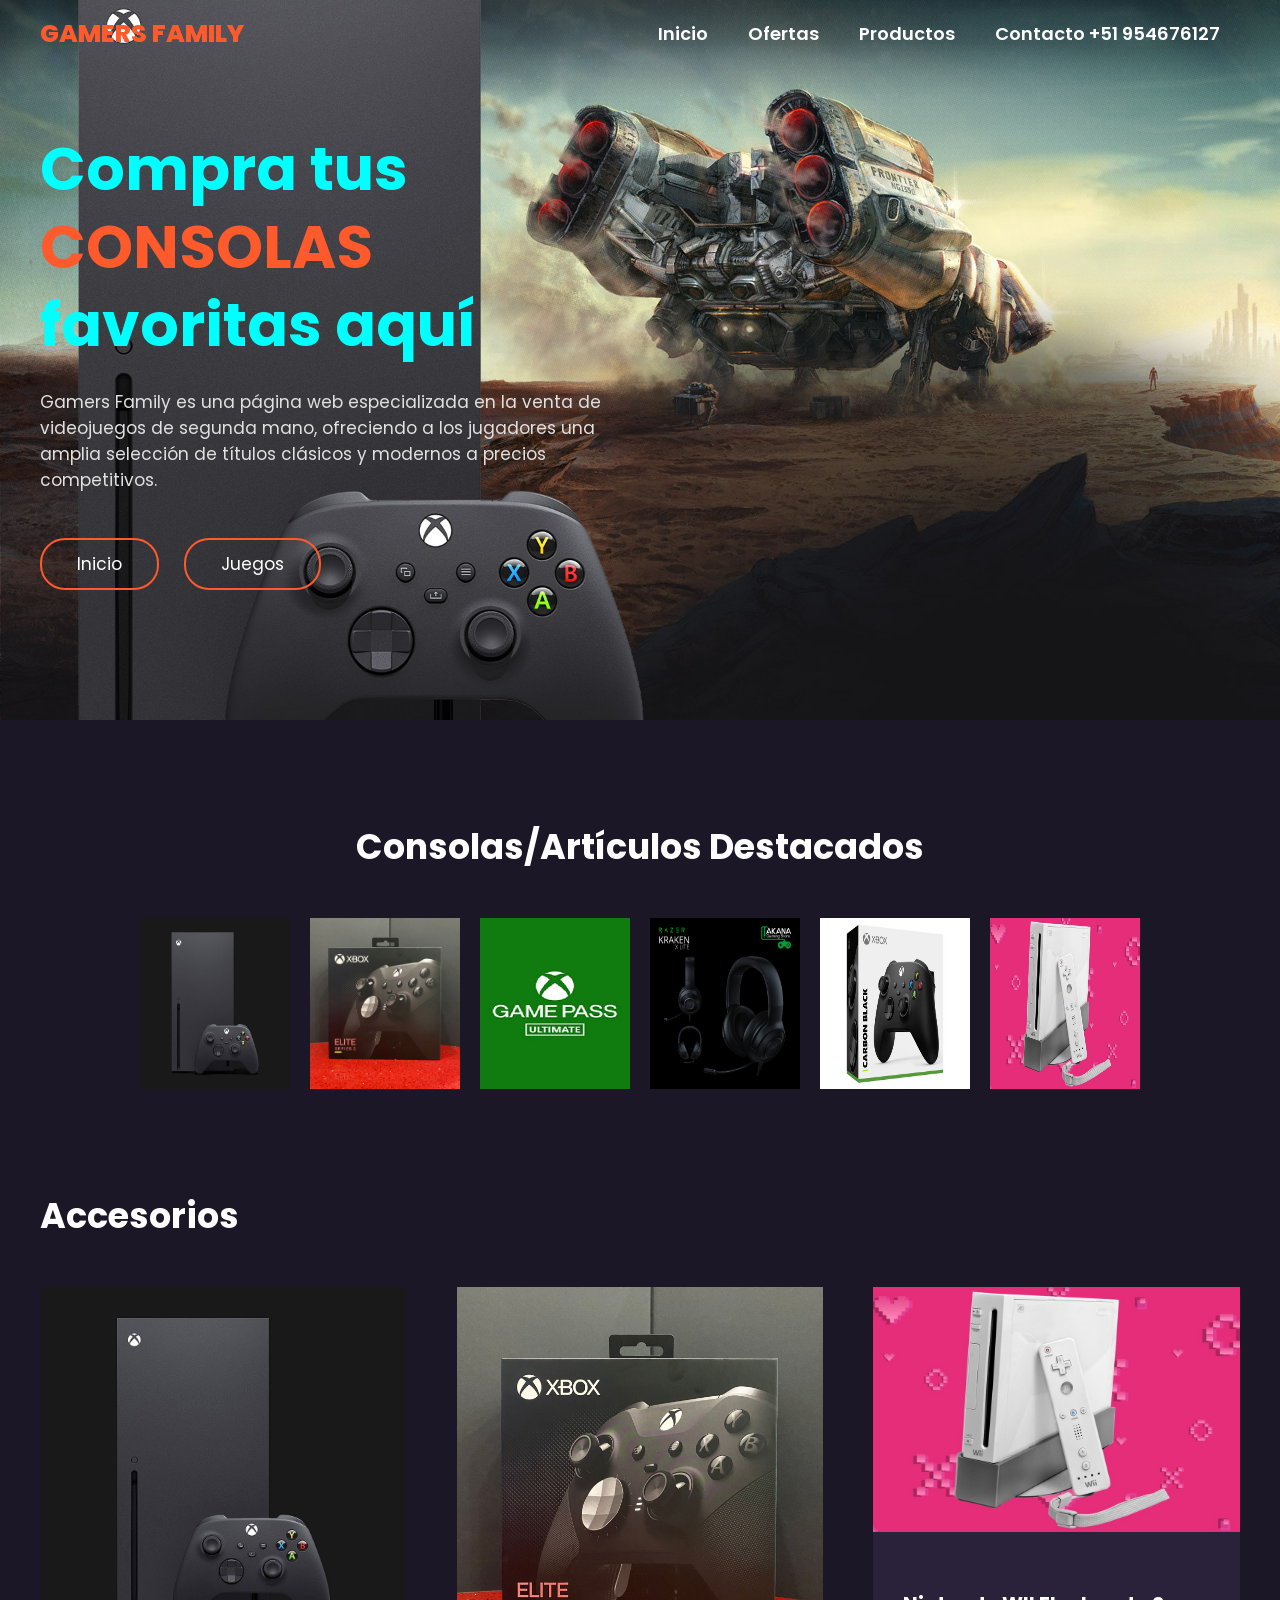
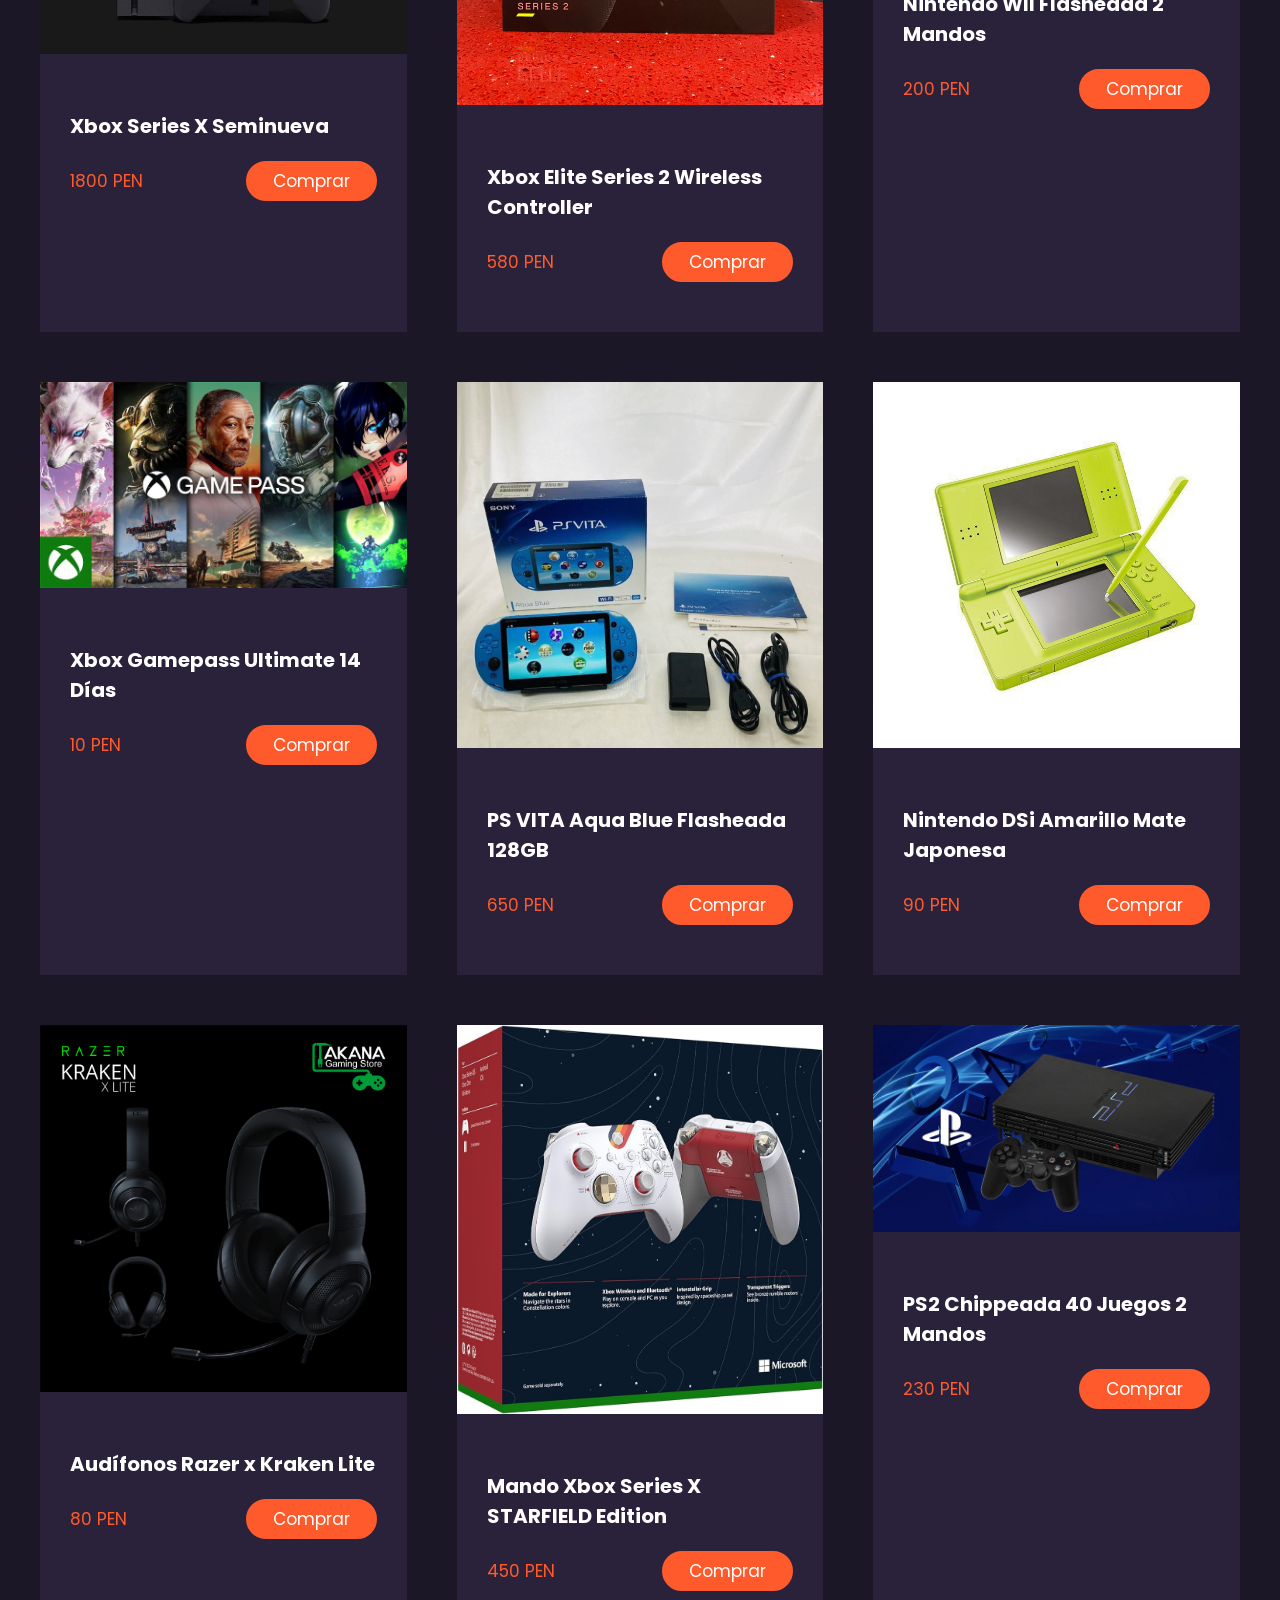
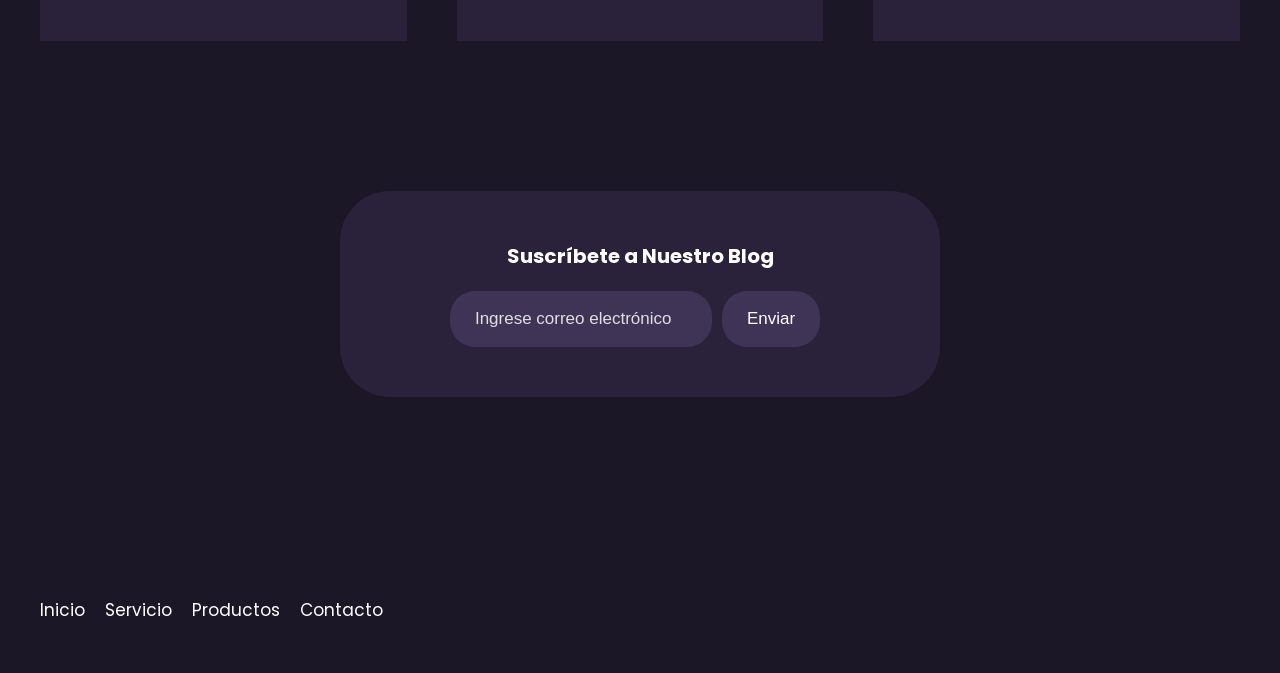
<file: consolas.html>
<!DOCTYPE html>
<html lang="es">
<head>
    <!-- Metadatos y enlace a archivo CSS -->
    <meta charset="UTF-8">
    <meta name="viewport" content="width=device-width, initial-scale=1.0">
    <title>Gamers Family Consolas</title>
    <link rel="stylesheet" href="style2.css"> <!-- Enlace al archivo de estilos CSS -->
</head>
<body>

    <!-- Encabezado de la página -->
    <header class="header">
        <div class="menu container">
            <!-- Logo y menú de navegación -->
            <a href="#" class="logo">GAMERS FAMILY</a>
            <input type="checkbox" id="menu" />
            <label for="menu">
                <img src="images/menu.png" class="menu-icono" alt="menu"> <!-- Icono del menú -->
            </label>
            <nav class="navbar">
                <ul>
                    <!-- Elementos del menú de navegación -->
                    <li><a href="https://pivigames.blog/">Inicio</a></li>
                    <li><a href="https://store.steampowered.com/specials?l=spanish">Ofertas</a></li>
                    <li><a href="https://pivigames.blog/">Productos</a></li>
                    <li><a href="#">Contacto +51 954676127</a></li>
                </ul>
            </nav>
        </div>

        <div class="header-content container">
            <!-- Contenido principal del encabezado -->
            <div class="header-txt">
                <h1>Compra tus <span>CONSOLAS</span> <br>favoritas aquí</h1>
                <p>
                    Gamers Family es una página web especializada en la venta de videojuegos de segunda mano,
                     ofreciendo a los jugadores una amplia selección de títulos clásicos y modernos a precios competitivos.
                </p>
                <div class="butons">
                    <!-- Botones de navegación -->
                    <a href="index.html" class="btn-1">Inicio</a>
                    <a href="#" class="btn-1">Juegos</a>
                </div>
            </div>
        </div>
    </header>

    <!-- Sección de consolas/artículos destacados -->
    <section class="popular container">
        <h2>Consolas/Artículos Destacados</h2>
        <div class="popular-content">
            <!-- Imágenes de consolas/artículos destacados -->
            <img src="images/imagen8.jpeg" alt="Consola destacada 1">
            <img src="images/imagen9.jpeg" alt="Consola destacada 2">
            <img src="images/imagen10.jpeg" alt="Consola destacada 3">
            <img src="images/imagen11.png" alt="Consola destacada 4">
            <img src="images/imagen12.jpeg" alt="Consola destacada 5">
            <img src="images/imagen13.jpeg" alt="Consola destacada 6">
        </div>
    </section>

    <!-- Sección de productos -->
    <main class="product container">
        <h2>Accesorios</h2>
        <div class="product-content">
            <!-- Cada producto con imagen, título y precio -->
            <div class="product-1">
                <img src="images/imagen8.jpeg" alt="Xbox Series X seminueva">
                <div class="product-txt">
                    <h3>Xbox Series X Seminueva</h3>
                    <div class="price">
                        <p>1800 PEN</p>
                        <a href="yape.html" class="btn-2">Comprar</a>
                    </div>
                </div>
            </div>

            <div class="product-1">
                <img src="images/imagen9.jpeg" alt="Xbox Elite Series 2 Wireless Controller">
                <div class="product-txt">
                    <h3>Xbox Elite Series 2 Wireless Controller</h3>
                    <div class="price">
                        <p>580 PEN</p>
                        <a href="yape.html" class="btn-2">Comprar</a>
                    </div>
                </div>
            </div>

            <div class="product-1">
                <img src="images/imagen13.jpeg" alt="Nintendo WII Flasheada 2 Mandos">
                <div class="product-txt">
                    <h3>Nintendo WII Flasheada 2 Mandos</h3>
                    <div class="price">
                        <p>200 PEN</p>
                        <a href="yape.html" class="btn-2">Comprar</a>
                    </div>
                </div>
            </div>

            <div class="product-1">
                <img src="images/imagen14.jpeg" alt="Xbox Gamepass Ultimate 14 días">
                <div class="product-txt">
                    <h3>Xbox Gamepass Ultimate 14 Días</h3>
                    <div class="price">
                        <p>10 PEN</p>
                        <a href="yape.html" class="btn-2">Comprar</a>
                    </div>
                </div>
            </div>

            <div class="product-1">
                <img src="images/imagen15.jpeg" alt="PS VITA Aqua Blue Flasheada 128GB">
                <div class="product-txt">
                    <h3>PS VITA Aqua Blue Flasheada 128GB</h3>
                    <div class="price">
                        <p>650 PEN</p>
                        <a href="yape.html" class="btn-2">Comprar</a>
                    </div>
                </div>
            </div>

            <div class="product-1">
                <img src="images/imagen16.jpeg" alt="Nintendo DSi Amarillo Mate Japonesa">
                <div class="product-txt">
                    <h3>Nintendo DSi Amarillo Mate Japonesa</h3>
                    <div class="price">
                        <p>90 PEN</p>
                        <a href="yape.html" class="btn-2">Comprar</a>
                    </div>
                </div>
            </div>

            <div class="product-1">
                <img src="images/imagen11.png" alt="Audífonos Razer x Kraken Lite">
                <div class="product-txt">
                    <h3>Audífonos Razer x Kraken Lite</h3>
                    <div class="price">
                        <p>80 PEN</p>
                        <a href="yape.html" class="btn-2">Comprar</a>
                    </div>
                </div>
            </div>

            <div class="product-1">
                <img src="images/imagen17.jpeg" alt="Mando Xbox Series X STARFIELD Edition">
                <div class="product-txt">
                    <h3>Mando Xbox Series X STARFIELD Edition</h3>
                    <div class="price">
                        <p>450 PEN</p>
                        <a href="yape.html" class="btn-2">Comprar</a>
                    </div>
                </div>
            </div>

            <div class="product-1">
                <img src="images/imagen18.png" alt="PS2 Chippeada 40 Juegos 2 Mandos">
                <div class="product-txt">
                    <h3>PS2 Chippeada 40 Juegos 2 Mandos</h3>
                    <div class="price">
                        <p>230 PEN</p>
                        <a href="yape.html" class="btn-2">Comprar</a>
                    </div>
                </div>
            </div>
        </div>
    </main>

    <!-- Sección de suscripción al blog -->
    <section class="contact container">
        <div class="contact-content">
            <h3>Suscríbete a Nuestro Blog</h3>
            <form>
                <input type="email" placeholder="Ingrese correo electrónico">
                <input type="submit" name="btn-3" value="Enviar">
            </form>
        </div>
    </section>

    <!-- Pie de página -->
    <footer class="footer container">
        <div class="link">
            <ul>
                <!-- Enlaces en el pie de página -->
                <li><a href="#">Inicio</a></li>
                <li><a href="#">Servicio</a></li>
                <li><a href="#">Productos</a></li>
                <li><a href="#">Contacto</a></li>
            </ul>
        </div>
    </footer>

</body>
</html>
</file>
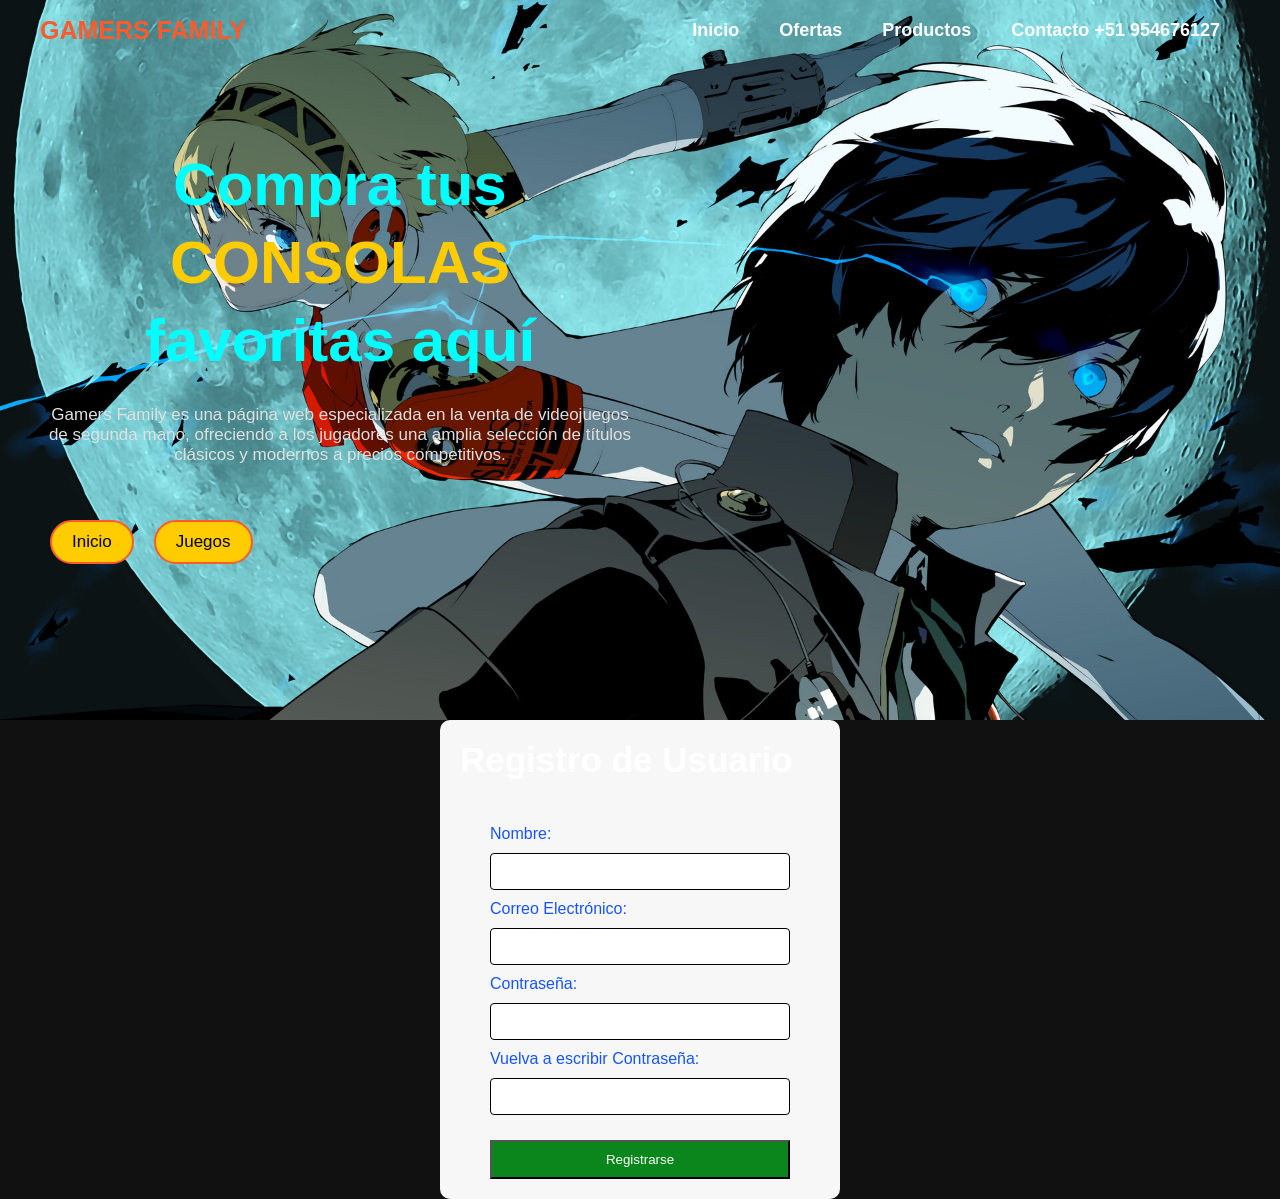
<file: prueba.html>
<!DOCTYPE html>
<html lang="es">
<head>
    <!-- Metadatos y enlaces a archivos externos -->
    <meta charset="UTF-8">
    <meta name="viewport" content="width=device-width, initial-scale=1.0">
    <title>Gamers Family Consolas</title>
    <link rel="stylesheet" href="style4.css"> <!-- Enlace al archivo CSS para estilos -->
</head>
<body>
    <!-- Encabezado de la página -->
    <header class="header">
        <div class="menu container">
            <!-- Logo y menú de navegación -->
            <a href="#" class="logo">GAMERS FAMILY</a>
            <input type="checkbox" id="menu" /> <!-- Checkbox para el menú responsive -->
            <label for="menu">
                <img src="images/menu.png" class="menu-icono" alt="menu"> <!-- Icono del menú -->
            </label>
            <nav class="navbar">
                <ul>
                    <!-- Elementos del menú de navegación -->
                    <li><a href="https://pivigames.blog/">Inicio</a></li>
                    <li><a href="https://store.steampowered.com/specials?l=spanish">Ofertas</a></li>
                    <li><a href="https://pivigames.blog/">Productos</a></li>
                    <li><a href="#">Contacto +51 954676127</a></li>
                </ul>
            </nav>
        </div>
        <div class="header-content container">
            <!-- Contenido principal del encabezado -->
            <div class="header-txt">
                <h1>Compra tus <span>CONSOLAS</span> <br>favoritas aquí</h1>
                <p>
                    Gamers Family es una página web especializada en la venta de videojuegos de segunda mano,
                     ofreciendo a los jugadores una amplia selección de títulos clásicos y modernos a precios competitivos.
                </p>
                <div class="butons">
                    <!-- Botones de navegación -->
                    <a href="index.html" class="btn-1">Inicio</a>
                    <a href="#" class="btn-1">Juegos</a>
                </div>
            </div>
        </div>
    </header>

    <!-- Sección de registro de usuario -->
    <section class="registro">
        <h2>Registro de Usuario</h2>
        <form id="registrationForm">
            <label for="name">Nombre:</label>
            <input type="text" id="name" name="name" required>

            <label for="email">Correo Electrónico:</label>
            <input type="email" id="email" name="email" required>

            <label for="password">Contraseña:</label>
            <input type="password" id="password" name="password" required>

            <label for="passwordConfirm">Vuelva a escribir Contraseña:</label>
            <input type="password" id="passwordConfirm" name="passwordConfirm" required>

            <button type="submit">Registrarse</button>
        </form>
    </section>

    <!-- Script para manejar el formulario de registro -->
    <script>
        document.getElementById('registrationForm').addEventListener('submit', function(event) {
            event.preventDefault(); // Evita el envío del formulario por defecto

            // Obtener los valores del formulario
            const name = document.getElementById('name').value;
            const email = document.getElementById('email').value;
            const password = document.getElementById('password').value;
            const passwordConfirm = document.getElementById('passwordConfirm').value;

            // Validar contraseñas coincidentes
            if (password !== passwordConfirm) {
                alert('Las contraseñas no coinciden.');
                return;
            }

            // Aquí puedes enviar los datos a tu servidor o procesarlos como desees
            console.log('Nombre:', name);
            console.log('Correo Electrónico:', email);
            console.log('Contraseña:', password);

            // Mensaje de éxito (puedes mejorarlo)
            alert('Registro exitoso. Bienvenido, ' + name + '!');

            // Opcional: limpiar el formulario
            document.getElementById('registrationForm').reset();

            // Redirige a la página de inicio
            window.location.href = "index.html";
        });
    </script>

    <!-- Estilos internos -->
    <style>
        body { font-family: Arial, sans-serif; }
        .header { background-color: #1654ff; padding: 20px 0; color: white; }
        .header-content { text-align: center; }
        .header-txt h1 span { color: #ffcc00; }
        .butons a { margin: 10px; padding: 10px 20px; background-color: #ffcc00; text-decoration: none; color: #000; }
        section.registro { max-width: 400px; margin: auto; padding: 20px; background-color: #f7f7f7; border-radius: 10px; }
        form { max-width: 300px; margin: auto; }
        label, input { display: block; margin: 10px 0; color: #1654ff; }
        button { margin-top: 15px; background-color: #0b861c; color: white; padding: 10px; width: 100%; }
        .footer { text-align: center; margin-top: 20px; padding: 10px; background-color: #333; color: white; }
    </style>
</body>
</html>
</file>
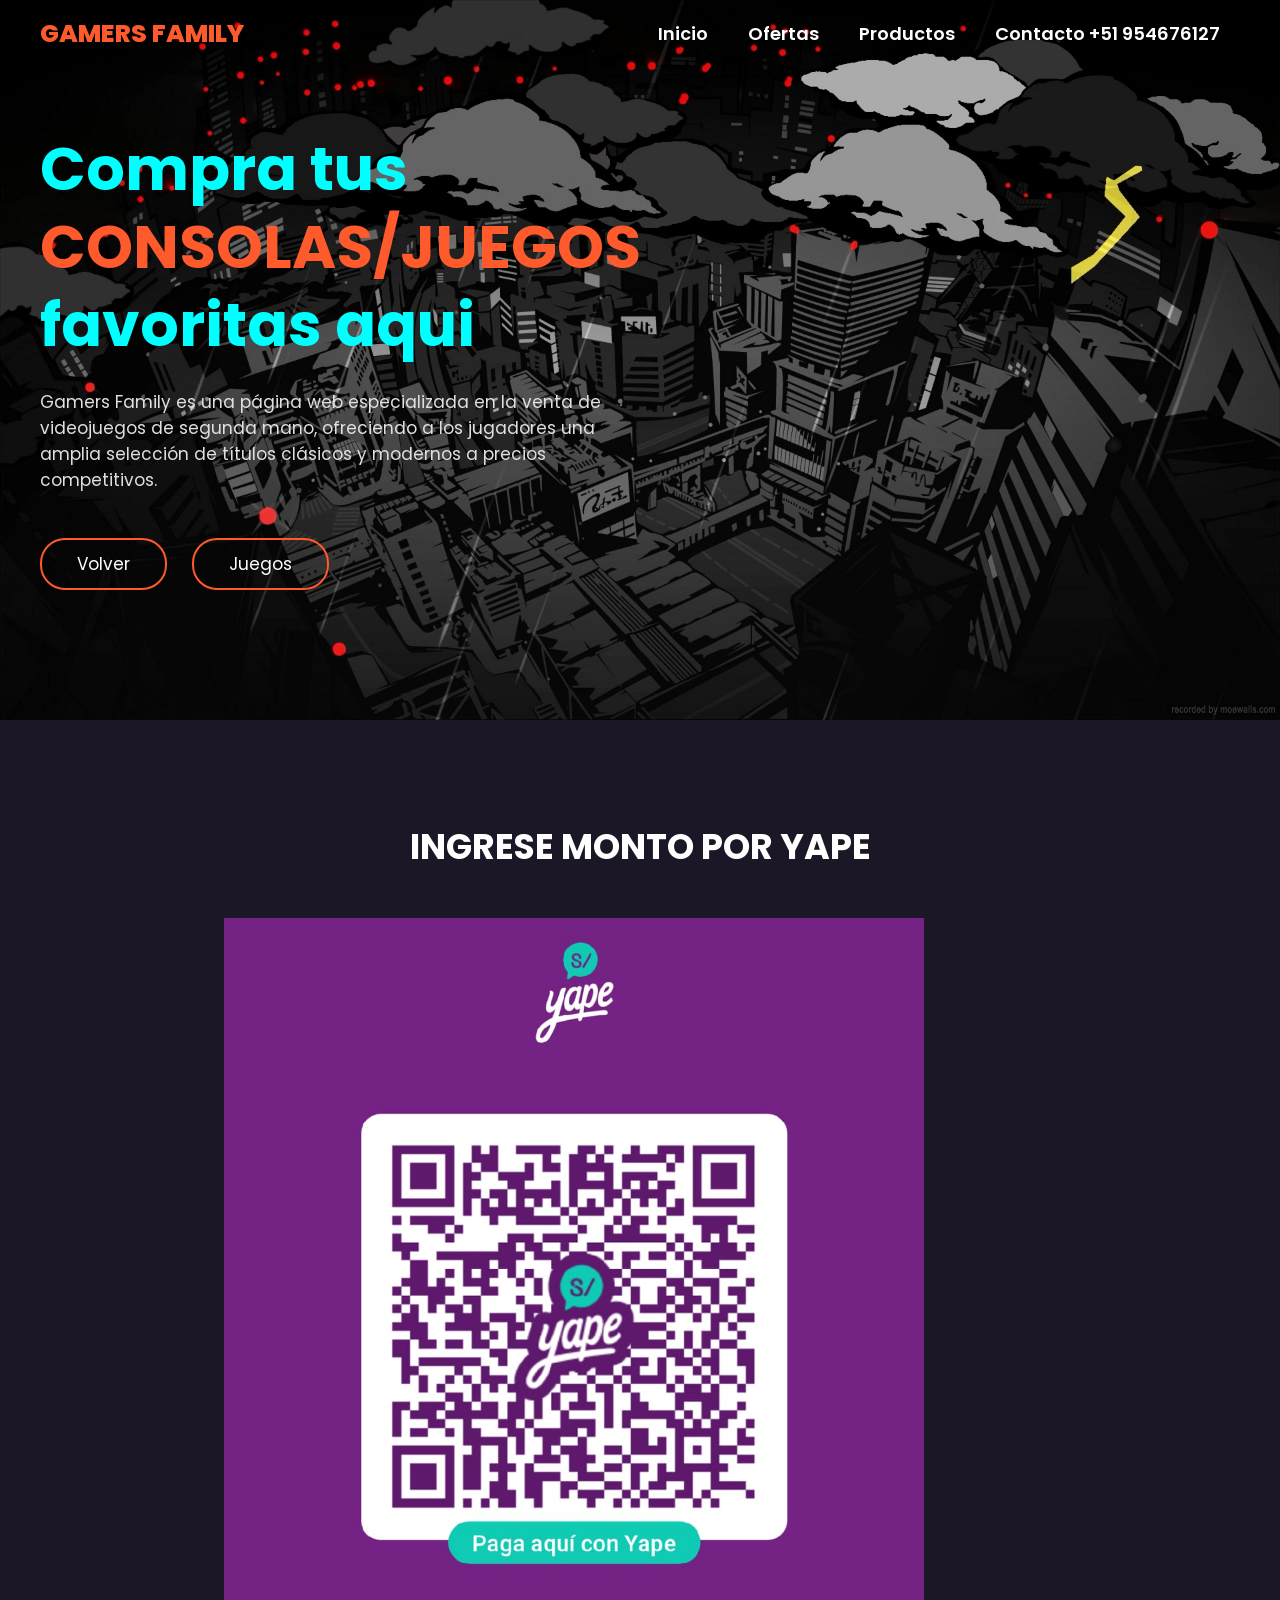
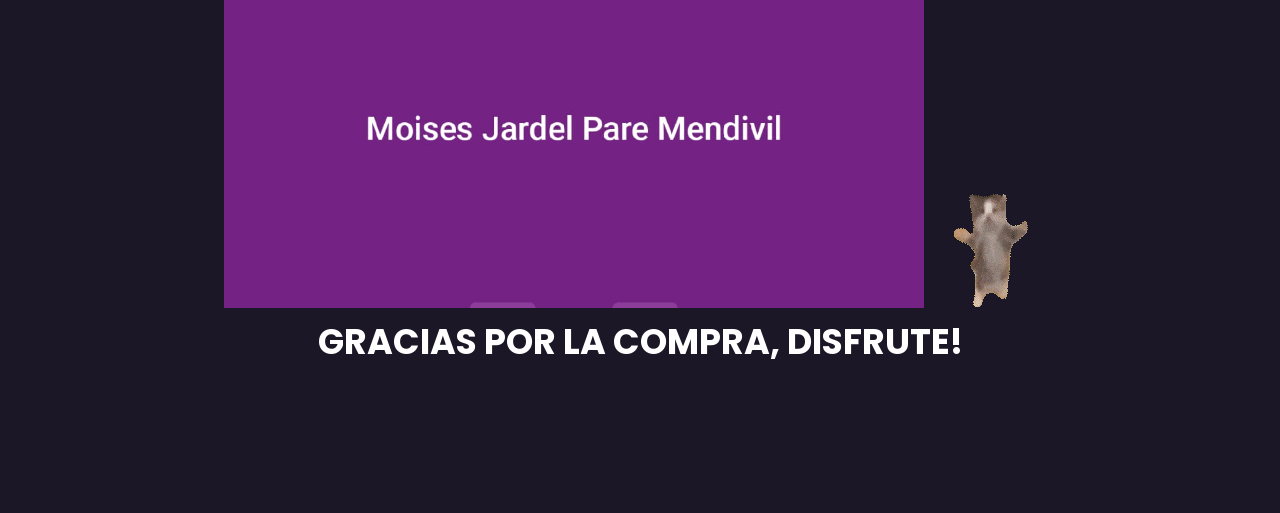
<file: yape.html>
<!DOCTYPE html>
<html lang="en">
<head>
    <!-- Sección de metadatos y enlaces a recursos -->
    <meta charset="UTF-8">
    <meta name="viewport" content="width=device-width, initial-scale=1.0">
    <title>Metodo de Pago yape</title>
    <link rel="stylesheet" href="style3.css"> <!-- Enlace al archivo CSS -->
</head>
<body>
    <!-- Encabezado de la página -->
    <header class="header">

        <!-- Menú de navegación -->
        <div class="menu container">

            <!-- Logo de la página -->
            <a href="#" class="logo">GAMERS FAMILY</a>

            <!-- Menú para dispositivos móviles con un icono -->
            <input type="checkbox" id="menu" />
            <label for="menu">
                <img src="images/menu.png" class="menu-icono" alt="menu"> <!-- Icono del menú -->
            </label>

            <!-- Barra de navegación -->
            <nav class="navbar">
                <ul>
                    <!-- Enlaces de navegación -->
                    <li><a href="https://pivigames.blog/">Inicio</a></li>
                    <li><a href="https://store.steampowered.com/specials?l=spanish">Ofertas</a></li>
                    <li><a href="https://pivigames.blog/">Productos</a></li>
                    <li><a href="#">Contacto +51 954676127</a></li>
                </ul>
            </nav>
        </div>

        <!-- Contenido del encabezado principal -->
        <div class="header-content container">
            <div class="header-txt">
                <!-- Título principal del encabezado -->
                <h1>Compra tus <span>CONSOLAS/JUEGOS</span> <br> favoritas aqui</h1>
                
                <!-- Descripción sobre la página -->
                <p>
                    Gamers Family es una página web especializada en la venta de videojuegos de segunda mano,
                    ofreciendo a los jugadores una amplia selección de títulos clásicos y modernos a precios competitivos.
                </p>

                <!-- Botones de navegación del encabezado -->
                <div class="butons">
                    <a href="index.html" class="btn-1">Volver</a> <!-- Botón para regresar a la página principal -->
                    <a href="index.html" class="btn-1">Juegos</a> <!-- Botón para ir a la sección de juegos -->
                </div>
            </div>
        </div>
    </header>

    <!-- Sección principal donde se ingresa el monto y se muestran imágenes -->
    <section class="popular container">
        <h2>INGRESE MONTO POR YAPE</h2> <!-- Título para ingresar el monto -->

        <!-- Imagen representando el pago -->
        <img src="images/pago.jpeg" alt="">

        <!-- Imagen animada (GIF) -->
        <img src="images/happy.gif" alt="">

        <!-- Mensaje de agradecimiento por la compra -->
        <h2>GRACIAS POR LA COMPRA, DISFRUTE!</h2>
    </section>
    
</body>
</html>
</file>
<file: style2.css>
/* Importación de la fuente 'Poppins' desde Google Fonts */
@import url('https://fonts.googleapis.com/css2?family=Poppins:wght@400;500;600;700;800&display=swap');

/* Reseteo de márgenes, rellenos, box-sizing, decoraciones de texto y estilos de listas para todos los elementos */
* {
    margin: 0;
    padding: 0;
    box-sizing: border-box;
    text-decoration: none;
    list-style: none;
}

/* Estilos generales para el cuerpo de la página */
body {
    font-family: 'Poppins' , sans-serif;
    background-color: #1B1726; /* Color de fondo oscuro */
}

/* Estilo de las imágenes para que ocupen el 100% de su contenedor */
img {
    max-width: 100%;
}

/* Contenedor principal con un ancho máximo de 1200px centrado */
.container {
    max-width: 1200px;
    margin: 0 auto;
}

/* Estilos para el encabezado con una imagen de fondo y alineación central */
.header {
    background-image: url(images/g1.jpeg);
    background-position: center center;
    background-repeat: no-repeat;
    background-size: cover;
    display: flex;
    align-items: center;
    min-height: 80vh;
    padding: 80px 0;
}

/* Menú de navegación que se posiciona en la parte superior y abarca todo el ancho */
.menu {
    position: absolute;
    top: 0;
    left: 0;
    right: 0;
    display: flex;
    align-items: center;
    justify-content: space-between;
}

/* Estilo del logo en el menú */
.logo {
    color: #FF5A2C; /* Color naranja */
    font-size: 25px;
    font-weight: 800;
    text-transform: uppercase; /* Texto en mayúsculas */
}

/* Estilos para los ítems del menú de navegación */
.menu .navbar ul li {
    position: relative;
    float: left;
}

/* Estilos para los enlaces dentro del menú */
.menu .navbar ul li a {
    font-size: 18px;
    padding: 20px;
    color: #FFFFFF; /* Color blanco */
    font-weight: 600;
    display: block;
}

/* Cambio de color en los enlaces del menú al pasar el mouse por encima */
.menu .navbar ul li a:hover {
    color: #FF5A2C; /* Color naranja al hacer hover */
}

/* Oculta el menú por defecto */
#menu {
    display: none;
}

/* Estilo para el icono del menú en dispositivos móviles */
.menu-icono {
    width: 25px;
}

/* Oculta el ícono del menú en pantallas grandes */
.menu label {
    cursor: pointer;
    display: none;
}

/* Contenedor para el texto del encabezado */
.header-content {
    display: flex;
}

/* Estilos para la sección de texto dentro del encabezado */
.header-txt {
    flex-basis: 50%;
}

/* Estilos del título principal en el encabezado */
.header-txt h1 {
    font-size: 60px;
    color: aqua; /* Color del título */
    line-height: 1.3;
    margin-bottom: 25px;
}

/* Color de las palabras destacadas en el encabezado */
.header-txt span {
    color: #FF5A2C;
}

/* Estilo del párrafo dentro del encabezado */
.header-txt p {
    font-size: 17px;
    color: #E0E0E0; /* Color gris claro */
    margin-bottom: 45px;
}

/* Contenedor de botones en el encabezado */
.butons {
    display: flex;
}

/* Estilos generales para los botones */
.btn-1, .btn-2, .btn-3 {
    display: inline-block;
    padding: 11px 35px;
    border: 2px solid #FF5A2C;
    border-radius: 25px;
    margin-right: 25px;
    font-size: 17px;
    color: #FFFFFF; /* Color blanco */
}

/* Estilo del botón cuando se hace hover */
.btn-1:hover {
    background-color: #FF5A2C;
}

/* Sección de productos populares */
.popular {
    padding: 100px;
    text-align: center;
}

/* Estilo para los títulos principales */
h2 {
    color: #FFFFFF; /* Color blanco */
    font-size: 35px;
    margin-bottom: 45px;
}

/* Contenedor de los productos populares */
.popular-content {
    display: flex;
    justify-content: space-between;
}

/* Ajuste del tamaño de las imágenes dentro de la sección de productos populares */
.popular-content img {
    width: 150px;
}

/* Diseño de los productos en forma de grid */
.product-content {
    display: grid;
    grid-template-columns: repeat(3, 1fr);
    gap: 50px;
}

/* Estilo para el contenedor de un producto específico */
.product-1 {
    background-color: #2A223A; /* Color de fondo oscuro */
}

/* Contenedor de texto dentro de cada producto */
.product-txt {
    padding: 50px 30px;
}

/* Estilo para los títulos de los productos */
h3 {
    font-size: 20px;
    color: #FFFFFF;
    margin-bottom: 20px;
}

/* Contenedor para el precio de los productos */
.price {
    display: flex;
    justify-content: space-between;
    align-items: center;
}

/* Estilo del texto que muestra el precio */
.price p {
    font-size: 17px;
    color: #FF5A2C;
}

/* Estilo específico para el botón 2 */
.btn-2 {
    padding: 5px 25px;
    background-color: #FF5A2C;
    margin-right: 0;
}

/* Sección de contacto */
.contact {
    padding: 150px 300px;
}

/* Contenedor de la sección de contacto con fondo oscuro y bordes redondeados */
.contact-content {
    background-color: #2A223A;
    text-align: center;
    padding: 50px;
    border-radius: 50px;
}

/* Estilo del formulario en la sección de contacto */
form {
    display: flex;
    justify-content: center;
    margin-top: 20px;
}

/* Estilos de los inputs dentro del formulario */
input {
    padding: 18px 25px;
    background-color: #3F3456;
    border: 0;
    border-radius: 25px;
    outline: none;
    margin-right: 10px;
    color: #FFFFFF;
    font-size: 17px;
}

/* Estilo de los placeholders en los inputs */
::placeholder {
    color: #E0E0E0;
    font-size: 17px;
}

/* Estilo específico para el botón 3 */
.btn-3 {
    background-color: #FF5A2C;
    cursor: pointer;
    margin-right: 0;
}

/* Estilos del pie de página */
.footer {
    display: flex;
    justify-content: space-between;
    align-items: center;
    padding: 50px 0;
}

/* Estilo de los enlaces en el pie de página */
.link ul {
    display: flex;
}

/* Estilo de los enlaces dentro del pie de página */
.link ul li > a {
    font-size: 17px;
    color: #FFFFFF;
    margin-right: 20px;
}

/* Cambio de color de los enlaces del pie de página al hacer hover */
.link ul li > a:hover {
    color: #FF5A2C;
}

/* Estilos para pantallas de tamaño máximo de 991px (dispositivos móviles) */
@media(max-width:991px) {

    /* Ajuste del menú en dispositivos móviles */
    .menu {
        padding: initial;
    }

    /* Ajuste de la barra de navegación en móviles */
    .menu .navbar {
        position: absolute;
        top:  100%;
        left: 0;
        right: 0;
        background-color: #FF5A2C;
        display: none;
    }

    /* Cambio de color de los enlaces al hacer hover en móviles */
    .menu .navbar ul li a:hover {
        color: #1B1726;
    }

    /* Los elementos del menú ocupan todo el ancho */
    .menu .navbar ul li {
        width: 100%;
    }

    /* Mostrar el menú al marcar el checkbox en móviles */
    #menu:checked ~ .navbar {
        display: initial;
    }

    /* Ajuste del tamaño del encabezado en móviles */
    .header {
        min-height: 0vh;
        padding: 80px 30px 50px 30px;
    }

    /* Centrado del texto del encabezado en móviles */
    .header-txt {
        text-align: center;
        flex-basis: 100%;
    }

    /* Ajuste del tamaño del título principal en móviles */
    .header-txt h1 {
        font-size: 50px;
        margin-bottom: 15px;
    }

    /* Centrado de los botones en móviles */
    .butons {
        justify-content: center;
    }

    /* Eliminación del margen derecho en el último botón en móviles */
    .btn-1:last-of-type {
        margin-right: 0;
    }

    /* Ocultación de la sección de productos populares en móviles */
    .popular-content {
        display: none;
    }

    /* Ajuste del ancho del contenedor de productos en móviles */
    .product-content {
        grid-template-columns: 1fr;
        gap: 50px;
    }

    /* Ajuste del tamaño del contenedor de contacto en móviles */
    .contact {
        padding: 50px 20px;
    }

    /* Ajuste del tamaño del pie de página en móviles */
    .footer {
        flex-direction: column;
    }

    /* Centrado del logo y los enlaces del pie de página en móviles */
    .link ul {
        margin-top: 20px;
    }
}
</file>
<file: style4.css>
@import url('https://fonts.googleapis.com/css2?family=Poppins:wght@400;500;600;700;800&display=swap');

/* Reseteo de márgenes, padding, box-sizing y eliminación de subrayados y listas */
* {
    margin: 0;
    padding: 0;
    box-sizing: border-box;
    text-decoration: none;
    list-style: none;
}

/* Estilo base del cuerpo */
body {
    font-family: 'Poppins', sans-serif;
    background-color: #111111;
}

/* Asegura que las imágenes no se excedan del ancho máximo */
img {
    max-width: 100%;
}

/* Contenedor centralizado y con ancho máximo de 1200px */
.container {
    max-width: 1200px;
    margin: 0 auto;
}

/* Estilo del encabezado con imagen de fondo y centrado vertical */
.header {
    background-image: url(images/efe2.jpg);
    background-position: center center;
    background-repeat: no-repeat;
    background-size: cover;
    display: flex;
    align-items: center;
    min-height: 80vh;
    padding: 80px 0;
}

/* Menú de navegación, alineado a ambos lados */
.menu {
    position: absolute;
    top: 0;
    left: 0;
    right: 0;
    display: flex;
    align-items: center;
    justify-content: space-between;
}

/* Estilo del logo en el menú */
.logo {
    color: #FF5A2C;
    font-size: 25px;
    font-weight: 800;
    text-transform: uppercase;
}

/* Elementos de lista en el menú de navegación */
.menu .navbar ul li {
    position: relative;
    float: left;
}

/* Estilo de los enlaces dentro del menú de navegación */
.menu .navbar ul li a {
    font-size: 18px;
    padding: 20px;
    color: #FFFFFF;
    font-weight: 600;
    display: block;
}

/* Efecto hover en los enlaces del menú */
.menu .navbar ul li a:hover {
    color: #FF5A2C;
}

/* Ocultar el menú por defecto */
#menu {
    display: none;
}

/* Icono de menú para versiones móviles */
.menu-icono{
    width: 25px;
}

/* Estilo del label para el icono de menú */
.menu label {
    cursor: pointer;
    display: none;
}

/* Contenido del encabezado dividido en dos columnas */
.header-content {
    display: flex;
}

/* Texto dentro del encabezado, ocupa el 50% del espacio */
.header-txt {
    flex-basis: 50%;
}

/* Título grande en el encabezado */
.header-txt h1 {
    font-size: 60px;
    color: aqua;
    line-height: 1.3;
    margin-bottom: 25px;
}

/* Color especial para la palabra destacada en el título */
.header-txt span {
    color: #FF5A2C;
}

/* Descripción debajo del título */
.header-txt p {
    font-size: 17px;
    color: #E0E0E0;
    margin-bottom: 45px;
}

/* Contenedor de botones en el encabezado */
.butons {
    display: flex;
}

/* Estilo general para los botones */
.btn-1, .btn-2, .btn-3 {
    display: inline-block;
    padding: 11px 35px;
    border: 2px solid #FF5A2C;
    border-radius: 25px;
    margin-right: 25px;
    font-size: 17px;
    color: #FFFFFF;
}

/* Efecto hover en el botón principal */
.btn-1:hover {
    background-color: #FF5A2C;
}

/* Sección de productos populares */
.popular {
    padding: 100px;
    text-align: center;
}

/* Título para la sección de productos */
h2 {
    color: #FFFFFF;
    font-size: 35px;
    margin-bottom: 45px;
}

/* Contenedor de los productos populares */
.popular-content {
    display: flex;
    justify-content: space-between;
}

/* Tamaño de las imágenes de productos populares */
.popular-content img {
    width: 150px;
}

/* Diseño de la cuadrícula para los productos */
.product-content {
    display: grid;
    grid-template-columns: repeat(3, 1fr);
    gap: 50px;
}

/* Estilo individual para cada producto */
.product-1 {
    background-color: #ffffff;
}

/* Contenedor de texto dentro de cada producto */
.product-txt {
    padding: 50px 30px;
}

/* Título del producto */
h3 {
    font-size: 20px;
    color: #FFFFFF;
    margin-bottom: 20px;
}

/* Contenedor de precio y opciones */
.price {
    display: flex;
    justify-content: space-between;
    align-items: center;
}

/* Estilo del precio del producto */
.price p {
    font-size: 17px;
    color: #FF5A2C;
}

/* Botón dentro de la sección de productos */
.btn-2 {
    padding: 5px 25px;
    background-color: #FF5A2C;
    margin-right: 0;
}

/* Sección de contacto */
.contact {
    padding: 150px 300px;
}

/* Contenido dentro del formulario de contacto */
.contact-content {
    background-color: #ffffff;
    text-align: center;
    padding: 50px;
    border-radius: 50px;
}

/* Estilo de los inputs en el formulario */
input {
    width: 100%;
    padding: 10px;
    margin-bottom: 15px;
    border: 1px solid #000000;
    border-radius: 4px;
}

/* Estilo del placeholder en los inputs */
::placeholder {
    color: #000000;
    font-size: 17px;
}

/* Botón de envío en el formulario */
.btn-3 {
    background-color: #FF5A2C;
    cursor: pointer;
    margin-right: 0;
}

/* Estilo del pie de página */
.footer {
    display: flex;
    justify-content: space-between;
    align-items: center;
    padding: 50px 0;
}

/* Enlaces dentro del pie de página */
.link ul {
    display: flex;
}

/* Estilo de los enlaces en el pie de página */
.link ul li > a{
    font-size: 17px;
    color: #FFFFFF;
    margin-right: 20px;
}

/* Efecto hover en los enlaces del pie de página */
.link ul li > a:hover {
    color: #FF5A2C;
}

/* Media query para pantallas pequeñas */
@media(max-width:991px) {

    /* Ajustes del menú en pantallas pequeñas */
    .menu {
        padding: initial;
    }

    .menu .navbar {
        position: absolute;
        top: 100%;
        left: 0;
        right: 0;
        background-color: #FF5A2C;
        display: none;
    }

    /* Estilo hover para enlaces dentro del menú */
    .menu .navbar ul li a:hover {
        color: #fcfbff;
    }

    /* Elementos del menú ocupan el ancho completo */
    .menu .navbar ul li {
        width: 100%;
    }

    /* Mostrar menú cuando el checkbox está marcado */
    #menu:checked ~ .navbar {
        display: initial;
    }

    /* Ajustes del encabezado en pantallas pequeñas */
    .header {
        min-height: 0vh;
        padding: 80px 30px 50px 30px;
    }

    /* Texto del encabezado en pantallas pequeñas */
    .header-txt {
        text-align: center;
        flex-basis: 100%;
    }

    /* Tamaño del título en pantallas pequeñas */
    .header-txt h1 {
        font-size: 50px;
        margin-bottom: 15px;
    }

    /* Centramos los botones en pantallas pequeñas */
    .butons {
        justify-content: center;
    }

    /* Ocultamos la sección de populares en pantallas pequeñas */
    .popular {
        display: none;
    }

    /* Ajustes en la cuadrícula de productos */
    .product-content {
        grid-template-columns: repeat(1, 1fr);
        gap: 30px;
    }

    /* Tamaño de la imagen del producto en pantallas pequeñas */
    .product-1 img {
        width: 100%;
    }

    /* Ajustes de padding en la sección de contacto */
    .contact {
        padding: 30px;
    }

    /* Ajustes del pie de página en pantallas pequeñas */
    .footer {
        flex-direction: column;
    }

    .link ul {
        margin-top: 20px;
    }
}

/* Estilo para los sliders */
.product {
    position: relative;
    overflow: hidden;
    padding: 20px;
}

/* Estilo de la categoría del producto */
.product-category {
    padding: 0 10vw;
    font-size: 30px;
    font-weight: 500;
    margin-bottom: 40px;
    text-transform: capitalize;
}

/* Contenedor de productos con scroll horizontal */
.product-container {
    padding: 0 10vw;
    display: flex;
    overflow-x: auto;
    gap: 20px;
    scroll-behavior: smooth;
}

/* Ajustes de los productos */
.product-card {
    flex: 0 0 auto;
    width: 250px;
    height: 350px;
    padding: 20px;
    background: #ffffff;
    border-radius: 5px;
    box-shadow: 0 10px 20px 2px rgba(0,0,0,0.1);
}
</file>
<file: style3.css>
/* Importación de la fuente Poppins desde Google Fonts */
@import url('https://fonts.googleapis.com/css2?family=Poppins:wght@400;500;600;700;800&display=swap');

/* Estilos globales para remover márgenes, padding, decoraciones de texto y listas */
* {
    margin: 0;
    padding: 0;
    box-sizing: border-box;
    text-decoration: none;  
    list-style: none;
}

/* Estilos generales del cuerpo, aplicando la fuente y color de fondo */
body {
    font-family: 'Poppins', sans-serif;
    background-color: #1B1726;
}

/* Ajustes para todas las imágenes, limitando su ancho al 70% */
img {
    max-width: 70%;
}

/* Contenedor principal con ancho máximo y centrado automático */
.container {
    max-width: 1200px;
    margin: 0 auto;
}

/* Estilos del header, con imagen de fondo, alineación y altura mínima */
.header {
    background-image: url(images/fondo2.jpeg);
    background-position: center center;
    background-repeat: no-repeat;
    background-size: cover;
    display: flex;
    align-items: center;
    min-height: 80vh;
    padding: 80px 0;
}

/* Menú de navegación con posición absoluta y espacio entre elementos */
.menu {
    position: absolute;
    top: 0;
    left: 0;
    right: 0;
    display: flex;
    align-items: center;
    justify-content: space-between;
}

/* Estilos del logo del sitio, con tamaño de fuente y color */
.logo {
    color: #FF5A2C;
    font-size: 25px;
    font-weight: 800;
    text-transform: uppercase;
}

/* Navegación dentro del menú, elementos flotantes y con enlaces */
.menu .navbar ul li {
    position: relative;
    float: left;
}

/* Estilos para los enlaces de la barra de navegación */
.menu .navbar ul li a {
    font-size: 18px;
    padding: 20px;
    color: #FFFFFF;
    font-weight: 600;
    display: block;
}

/* Efecto hover en los enlaces del menú */
.menu .navbar ul li a:hover {
    color: #FF5A2C;
}

/* Menú oculto por defecto */
#menu {
    display: none;
}

/* Icono del menú en versión móvil */
.menu-icono {
    width: 25px;
}

/* Estilo del label que activa el menú en versión móvil */
.menu label {
    cursor: pointer;
    display: none;
}

/* Contenido principal del header con flexbox */
.header-content {
    display: flex;
}

/* Estilos para la sección de texto dentro del header */
.header-txt {
    flex-basis: 50%;
}

/* Estilo del título dentro del header */
.header-txt h1 {
    font-size: 60px;
    color: aqua;
    line-height: 1.3;
    margin-bottom: 25px;
}

/* Resaltado de texto en el título con color específico */
.header-txt span {
    color: #FF5A2C;
}

/* Estilo para los párrafos dentro del header */
.header-txt p {
    font-size: 17px;
    color: #E0E0E0;
    margin-bottom: 45px;
}

/* Contenedor de botones dentro del header */
.butons {
    display: flex;
}

/* Estilos de los botones principales */
.btn-1, .btn-2, .btn-3 {
    display: inline-block;
    padding: 11px 35px;
    border: 2px solid #FF5A2C;
    border-radius: 25px;
    margin-right: 25px;
    font-size: 17px;
    color: #FFFFFF;
}

/* Efecto hover para el primer botón */
.btn-1:hover {
    background-color: #FF5A2C;
}

/* Sección de productos populares con padding y centrado de texto */
.popular {
    padding: 100px;
    text-align: center;
}

/* Títulos generales con color blanco y márgenes */
h2 {
    color: #FFFFFF;
    font-size: 35px;
    margin-bottom: 45px;
}

/* Contenedor para los productos populares, con espacio entre ellos */
.popular-content {
    display: flex;
    justify-content: space-between;
}

/* Ajuste de las imágenes dentro de la sección de populares */
.popular-content img {
    width: 150px;
}

/* Grid para el contenido de los productos */
.product-content {
    display: grid;
    grid-template-columns: repeat(3, 1fr);
    gap: 50px;
}

/* Estilo del primer producto en la lista */
.product-1 {
    background-color: #2A223A;
}

/* Texto dentro de los productos con padding */
.product-txt {
    padding: 50px 30px;
}

/* Títulos de los productos con tamaño y color */
h3 {
    font-size: 20px;
    color: #FFFFFF;
    margin-bottom: 20px;
}

/* Contenedor para los precios y su alineación */
.price {
    display: flex;
    justify-content: space-between;
    align-items: center;
}

/* Estilo de los precios dentro de los productos */
.price p {
    font-size: 17px;
    color: #FF5A2C;
}

/* Estilo del segundo botón */
.btn-2 {
    padding: 5px 25px;
    background-color: #FF5A2C;
    margin-right: 0;
}

/* Sección de contacto con padding */
.contact {
    padding: 150px 300px;
}

/* Estilos del contenido de la sección de contacto */
.contact-content {
    background-color: #2A223A;
    text-align: center;
    padding: 50px;
    border-radius: 50px;
}

/* Estilos del formulario dentro de la sección de contacto */
form {
    display: flex;
    justify-content: center;
    margin-top: 20px;
}

/* Estilos de los inputs dentro del formulario */
input {
    padding: 18px 25px;
    background-color: #3F3456;
    border: 0;
    border-radius: 25px;
    outline: none;
    margin-right: 10px;
    color: #FFFFFF;
    font-size: 17px;
}

/* Estilos para los placeholders dentro de los inputs */
::placeholder {
    color: #E0E0E0;
    font-size: 17px;
}

/* Estilo del tercer botón */
.btn-3 {
    background-color: #FF5A2C;
    cursor: pointer;
    margin-right: 0;
}

/* Estilos del pie de página, distribuyendo espacio entre elementos */
.footer {
    display: flex;
    justify-content: space-between;
    align-items: center;
    padding: 50px 0;
}

/* Enlaces dentro del pie de página */
.link ul {
    display: flex;
}

/* Estilos de los enlaces en el pie de página */
.link ul li > a {
    font-size: 17px;
    color: #FFFFFF;
    margin-right: 20px;
}

/* Efecto hover en los enlaces del pie de página */
.link ul li > a:hover {
    color: #FF5A2C;
}

/* Estilos responsivos para pantallas de hasta 991px de ancho */
@media(max-width:991px) {

    /* Ajustes del menú en pantallas pequeñas */
    .menu {
        padding: initial;
    }

    /* Estilo del menú desplegable en pantallas pequeñas */
    .menu .navbar {
        position: absolute;
        top: 100%;
        left: 0;
        right: 0;
        background-color: #FF5A2C;
        display: none;
    }

    /* Efecto hover en los enlaces del menú móvil */
    .menu .navbar ul li a:hover {
        color: #1B1726;
    }

    /* Ajuste de ancho de los enlaces en el menú móvil */
    .menu .navbar ul li {
        width: 100%;
    }

    /* Mostrar el menú al estar activado */
    #menu:checked ~ .navbar {
        display: initial;
    }

    /* Ajustes del header en pantallas pequeñas */
    .header {
        min-height: 0vh;
        padding: 80px 30px 50px 30px;
    }

    /* Centrado del texto en el header */
    .header-txt {
        text-align: center;
        flex-basis: 100%;
    }

    /* Ajustes de tamaño del título en el header para pantallas pequeñas */
    .header-txt h1 {
        font-size: 50px;
        margin-bottom: 15px;
    }

    /* Centrado de los botones en pantallas pequeñas */
    .butons {
        justify-content: center;
    }

    /* Remover margen en el último botón de la lista */
    .btn-1:last-of-type {
        margin-right: 0;
    }

    /* Ocultar la sección de populares en pantallas pequeñas */
    .popular {
        display: none;
    }

    /* Ajustes de padding en la sección de productos */
    .product {
        padding: 30px;
    }

    /* Mostrar los productos en una sola columna en pantallas pequeñas */
    .product-content {
        grid-template-columns: repeat(1, 1fr);
    }

    /* Ajustes de padding en la sección de contacto */
    .contact {
        padding: 30px;
    }

    /* Ajustes del pie de página en pantallas pequeñas */
    .footer {
        flex-direction: column;
    }
}
</file>
